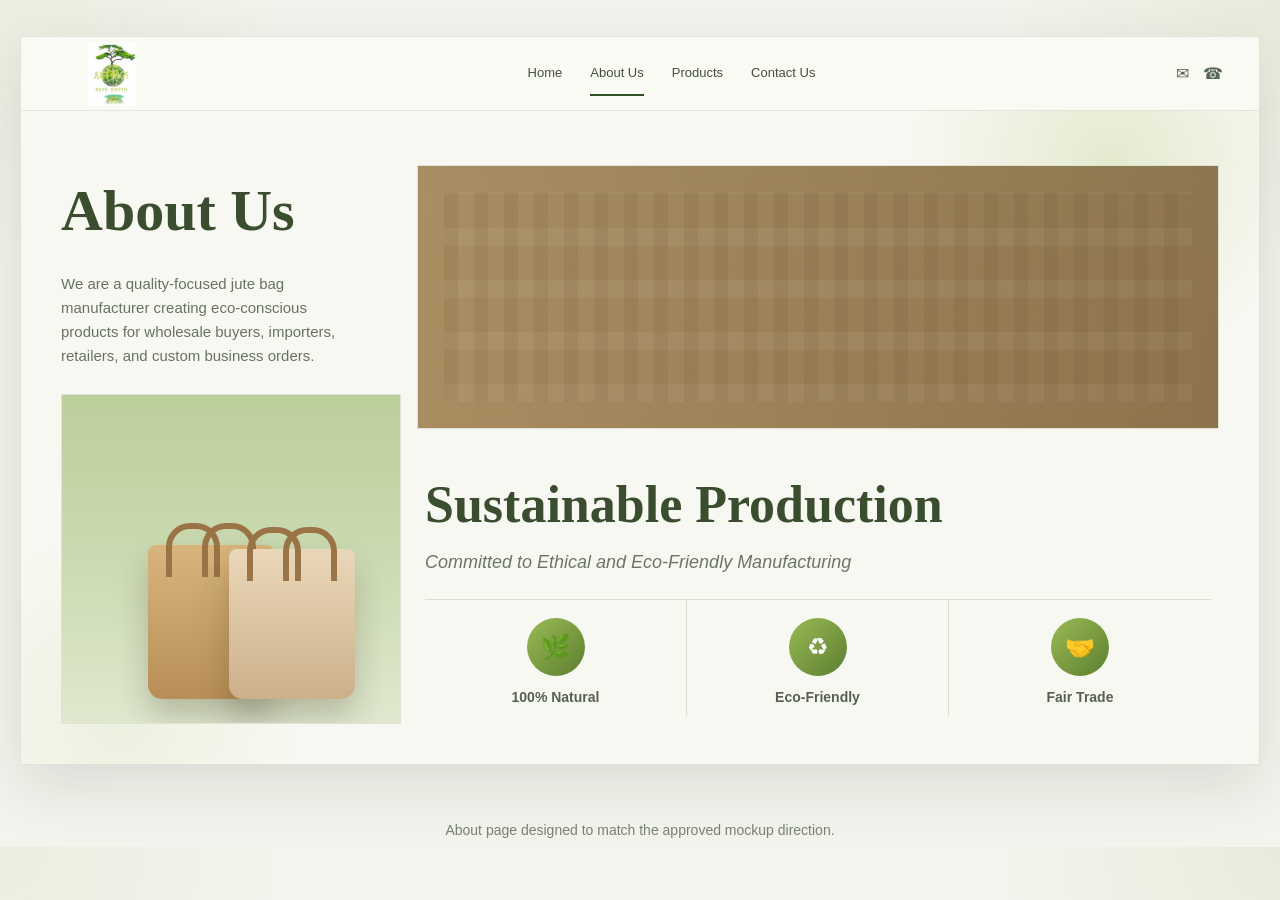
<file: about.html>
<!DOCTYPE html>
<html lang="en">
<head>
  <meta charset="UTF-8"><meta name="viewport" content="width=device-width, initial-scale=1.0">
  <title>Just Bags | About Us</title>
  <link rel="stylesheet" href="styles.css">
</head>
<body>
  <div class="page-shell">
    <header class="topbar">
      <div class="brandmark"><img src="logo.png" alt="Just Bags logo"></div>
      <nav class="nav">
        <a href="index.html">Home</a>
        <a class="active" href="about.html">About Us</a>
        <a href="products.html">Products</a>
        <a href="contact.html">Contact Us</a>
      </nav>
      <div class="iconrow"><span>✉</span><span>☎</span></div>
    </header>

    <section class="section-page">
      <div class="about-grid">
        <div class="about-left">
          <h1>About Us</h1>
          <p>We are a quality-focused jute bag manufacturer creating eco-conscious products for wholesale buyers, importers, retailers, and custom business orders.</p>
          <div class="bag-photo">
            <div class="bagcard"></div>
            <div class="bagcard second"></div>
          </div>
        </div>

        <div class="about-right">
          <div class="factory-image"></div>
          <div class="sustain">
            <h2>Sustainable Production</h2>
            <p>Committed to Ethical and Eco-Friendly Manufacturing</p>
            <div class="icons">
              <div class="iconbox">
                <div class="roundicon">🌿</div>
                <h4>100% Natural</h4>
              </div>
              <div class="iconbox">
                <div class="roundicon">♻</div>
                <h4>Eco-Friendly</h4>
              </div>
              <div class="iconbox">
                <div class="roundicon">🤝</div>
                <h4>Fair Trade</h4>
              </div>
            </div>
          </div>
        </div>
      </div>
    </section>
  </div>
  <div class="footer-note">About page designed to match the approved mockup direction.</div>
</body>
</html>
</file>
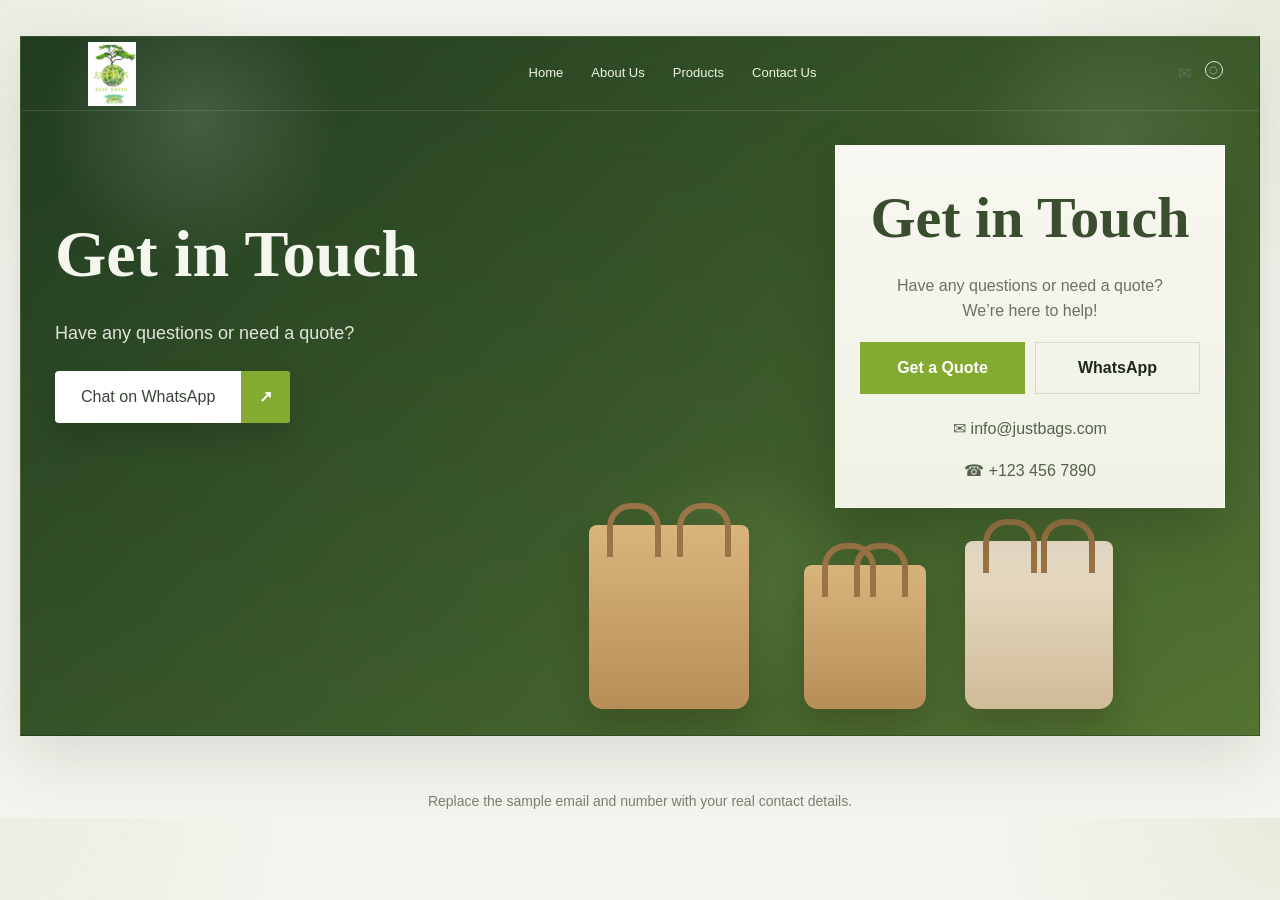
<file: contact.html>
<!DOCTYPE html>
<html lang="en">
<head>
  <meta charset="UTF-8"><meta name="viewport" content="width=device-width, initial-scale=1.0">
  <title>Just Bags | Contact Us</title>
  <link rel="stylesheet" href="styles.css">
</head>
<body>
  <div class="page-shell contact-page">
    <header class="topbar" style="background:transparent;color:#eff5e4;border-bottom-color:rgba(255,255,255,.12)">
      <div class="brandmark"><img src="logo.png" alt="Just Bags logo"></div>
      <nav class="nav" style="color:#eff5e4">
        <a href="index.html">Home</a>
        <a href="about.html">About Us</a>
        <a href="products.html">Products</a>
        <a class="active" href="contact.html">Contact Us</a>
      </nav>
      <div class="iconrow"><span>✉</span><span class="iconbubble" style="border-color:#dbe6ce;color:#eef4e4">◌</span></div>
    </header>

    <div class="contact-inner">
      <div class="contact-left">
        <h1>Get in Touch</h1>
        <p>Have any questions or need a quote?</p>
        <a class="whatsapp" href="#">
          <span>Chat on WhatsApp</span>
          <b>↗</b>
        </a>
      </div>

      <div class="contact-panel">
        <h2>Get in Touch</h2>
        <p class="sub">Have any questions or need a quote?<br>We’re here to help!</p>
        <div class="cta-row">
          <a class="cta-btn primary" href="#">Get a Quote</a>
          <a class="cta-btn" href="#">WhatsApp</a>
        </div>
        <div class="contact-info">
          <div class="info-line">✉ info@justbags.com</div>
          <div class="info-line">☎ +123 456 7890</div>
        </div>
      </div>
    </div>

    <div class="bags-bottom">
      <div class="bagcard"></div>
      <div class="bagcard second"></div>
      <div class="bagcard third"></div>
    </div>
  </div>
  <div class="footer-note">Replace the sample email and number with your real contact details.</div>
</body>
</html>
</file>
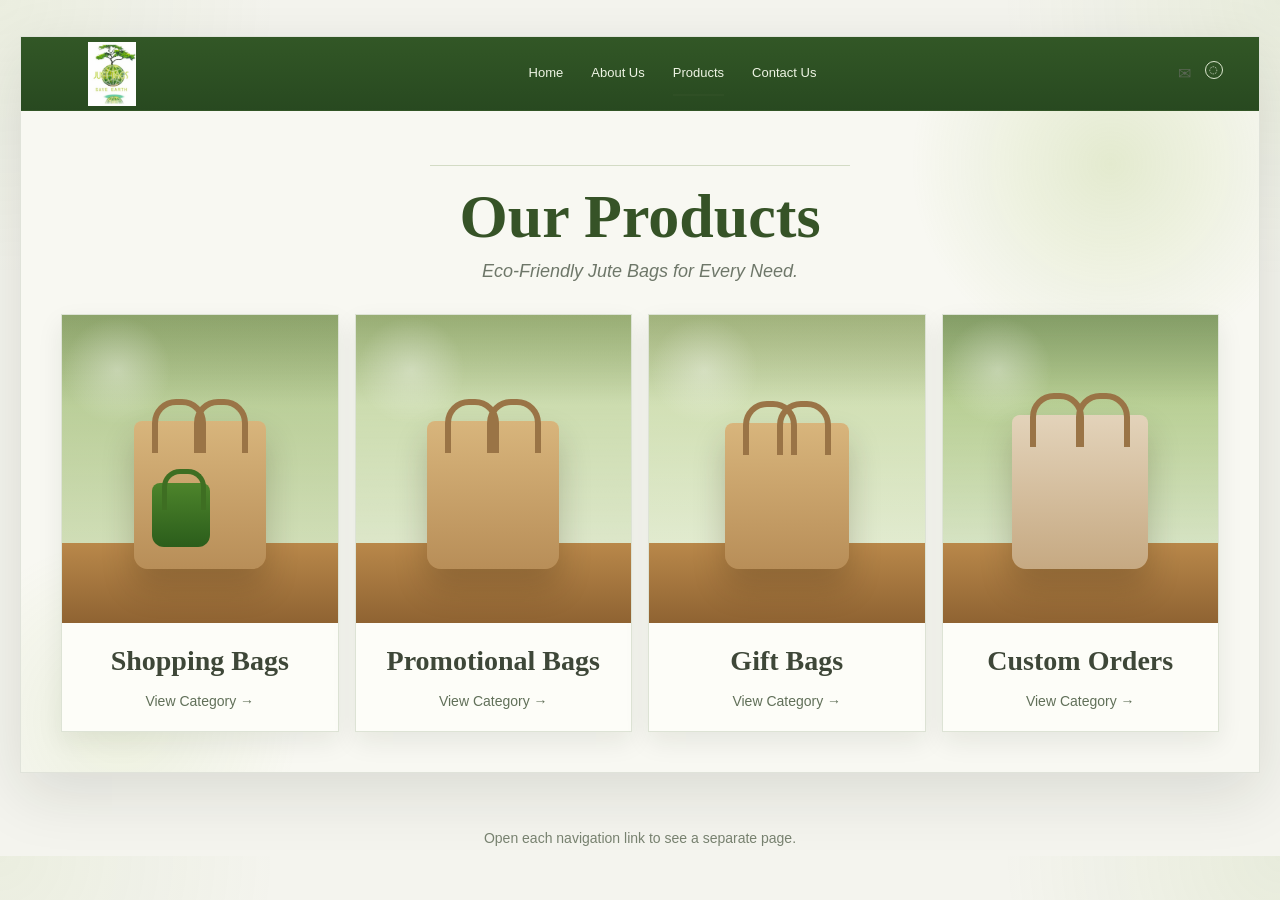
<file: products.html>
<!DOCTYPE html>
<html lang="en">
<head>
  <meta charset="UTF-8"><meta name="viewport" content="width=device-width, initial-scale=1.0">
  <title>Just Bags | Products</title>
  <link rel="stylesheet" href="styles.css">
</head>
<body>
  <div class="page-shell">
    <header class="topbar" style="background:linear-gradient(180deg,#325726,#284920);color:#eef4e4">
      <div class="brandmark"><img src="logo.png" alt="Just Bags logo"></div>
      <nav class="nav" style="color:#eef4e4">
        <a href="index.html">Home</a>
        <a href="about.html">About Us</a>
        <a class="active" href="products.html">Products</a>
        <a href="contact.html">Contact Us</a>
      </nav>
      <div class="iconrow"><span>✉</span><span class="iconbubble" style="border-color:#dbe6ce;color:#eef4e4">◌</span></div>
    </header>

    <section class="section-page">
      <div class="centerhead">
        <div class="divider"></div>
        <h1>Our Products</h1>
        <p>Eco-Friendly Jute Bags for Every Need.</p>
      </div>
      <div class="product-grid">
        <article class="product-card">
          <div class="product-image">
            <div class="table"></div>
            <div class="bagcard"><div class="bag-green"></div></div>
          </div>
          <div class="product-copy">
            <h3>Shopping Bags</h3>
            <a href="contact.html">View Category →</a>
          </div>
        </article>

        <article class="product-card">
          <div class="product-image" style="background:linear-gradient(180deg, rgba(255,255,255,.26), rgba(255,255,255,.06)),linear-gradient(180deg, #8ca956 0%, #bfd39a 28%, #e6edd9 100%);">
            <div class="table"></div>
            <div class="bagcard"></div>
          </div>
          <div class="product-copy">
            <h3>Promotional Bags</h3>
            <a href="contact.html">View Category →</a>
          </div>
        </article>

        <article class="product-card">
          <div class="product-image" style="background:linear-gradient(180deg, rgba(255,255,255,.26), rgba(255,255,255,.06)),linear-gradient(180deg, #9ab163 0%, #c6d8a2 28%, #ebf1df 100%);">
            <div class="table"></div>
            <div class="bagcard" style="width:124px;height:146px"></div>
          </div>
          <div class="product-copy">
            <h3>Gift Bags</h3>
            <a href="contact.html">View Category →</a>
          </div>
        </article>

        <article class="product-card">
          <div class="product-image" style="background:linear-gradient(180deg, rgba(255,255,255,.26), rgba(255,255,255,.06)),linear-gradient(180deg, #6d9041 0%, #a7c37a 28%, #e8efe0 100%);">
            <div class="table"></div>
            <div class="bagcard" style="width:136px;height:154px;background:linear-gradient(180deg,#e3d3ba,#c6a982)"></div>
          </div>
          <div class="product-copy">
            <h3>Custom Orders</h3>
            <a href="contact.html">View Category →</a>
          </div>
        </article>
      </div>
    </section>
  </div>
  <div class="footer-note">Open each navigation link to see a separate page.</div>
</body>
</html>
</file>
<file: styles.css>
:root{
  --bg:#f4f4ee;--paper:#f8f8f2;--card:#ffffff;--text:#1f281e;--muted:#697365;--line:rgba(55,76,47,.12);
  --green:#85ad31;--green-2:#6f9821;--green-deep:#2f4f25;--shadow:0 20px 60px rgba(24,36,20,.12);--container:1280px;
}
*{box-sizing:border-box} html{scroll-behavior:smooth}
body{margin:0;color:var(--text);background:radial-gradient(circle at top right, rgba(123,162,55,.10), transparent 18%),radial-gradient(circle at top left, rgba(123,162,55,.08), transparent 18%),var(--bg);font-family:Inter,Arial,Helvetica,sans-serif;line-height:1.6}
h1,h2,h3,h4,p{margin:0} a{text-decoration:none;color:inherit} img{display:block;max-width:100%}
.container{width:min(var(--container), calc(100% - 40px));margin:0 auto}
.page-shell{margin:36px auto;width:min(var(--container), calc(100% - 40px));background:var(--paper);border:1px solid var(--line);box-shadow:var(--shadow);overflow:hidden}
.topbar{height:74px;display:flex;align-items:center;justify-content:space-between;padding:0 36px;background:rgba(250,250,245,.95);border-bottom:1px solid var(--line)}
.brandmark{display:flex;align-items:center;gap:18px}.brandmark img{width:110px;height:64px;object-fit:contain}
.nav{display:flex;gap:28px;align-items:center;font-size:13px;color:#43503d}
.nav a{padding:4px 0;position:relative}
.nav a.active::after,.nav a:hover::after{content:"";position:absolute;left:0;bottom:-8px;width:100%;height:2px;background:var(--green-deep)}
.iconrow{display:flex;gap:14px;color:#596653}
.iconbubble{width:18px;height:18px;border:1px solid #7d8976;border-radius:50%;display:inline-flex;align-items:center;justify-content:center;font-size:10px}

/* Home */
.home-shell{position:relative;width:min(1460px, calc(100% - 24px))}
.home-topbar{position:relative;z-index:3;background:rgba(248,247,241,.92)}
.home-hero{position:relative;min-height:760px;background:linear-gradient(90deg, rgba(28,43,20,.58) 0%, rgba(28,43,20,.18) 34%, rgba(28,43,20,0) 60%),linear-gradient(180deg, rgba(255,255,255,.10), rgba(255,255,255,.06)),url("hero-bg.png") center/cover no-repeat;overflow:hidden}
.home-hero::after{content:"";position:absolute;inset:0;background:linear-gradient(180deg, rgba(0,0,0,.02), rgba(0,0,0,.05));pointer-events:none}
.home-content{position:relative;z-index:2;padding:30px 58px 42px;display:flex;flex-direction:column;align-items:flex-start;min-height:760px}
.hero-logo{width:260px;margin-top:8px;filter:drop-shadow(0 8px 24px rgba(0,0,0,.08))}
.brand-word{margin-top:8px;font-family:"Cormorant Garamond", Georgia, "Times New Roman", serif;font-size:58px;letter-spacing:.05em;font-weight:500;color:#6d8b2b;line-height:1}
.hero-copy{margin-top:58px;max-width:660px;color:#fff}
.hero-copy h1{font-family:"Cormorant Garamond", Georgia, "Times New Roman", serif;font-size:76px;line-height:.95;letter-spacing:-.03em;font-weight:500;text-shadow:0 2px 12px rgba(0,0,0,.15)}
.hero-copy .sub{margin-top:18px;max-width:720px;font-size:18px;color:rgba(255,255,255,.90);text-shadow:0 2px 10px rgba(0,0,0,.18)}
.actions{display:flex;gap:14px;margin-top:24px}
.btn{display:inline-flex;align-items:center;justify-content:center;border-radius:4px;padding:14px 30px;font-size:15px;font-weight:600;border:1px solid transparent;transition:.2s ease;box-shadow:0 10px 26px rgba(0,0,0,.08)}
.btn-primary{background:var(--green-2);color:white}.btn-secondary{background:#f1efe7;color:#2a3328;border-color:#d8ddcd}.btn:hover{transform:translateY(-1px)}
.hero-bags{position:absolute;right:28px;bottom:10px;width:min(650px, 47vw);z-index:2;filter:drop-shadow(0 28px 20px rgba(32,24,10,.25))}
.hero-bag-white{position:absolute;right:24px;bottom:30px;width:min(240px, 18vw);z-index:3;filter:drop-shadow(0 20px 18px rgba(32,24,10,.22))}
.bag-shadow{position:absolute;right:55px;bottom:24px;width:540px;height:56px;background:radial-gradient(ellipse at center, rgba(41,25,9,.26), rgba(41,25,9,.06) 58%, transparent 74%);z-index:1;transform:rotate(-2deg)}
.footer-note{padding:18px 0 6px;text-align:center;color:#77816f;font-size:14px}

/* Inner pages */
.section-page{padding:54px 40px 40px;background:radial-gradient(circle at 88% 8%, rgba(135,173,49,.18), transparent 16%),radial-gradient(circle at 8% 92%, rgba(135,173,49,.10), transparent 14%),var(--paper)}
.centerhead{text-align:center;margin-bottom:28px}
.centerhead h1,.centerhead h2{font-family:"Cormorant Garamond", Georgia, "Times New Roman", serif;font-size:62px;line-height:1.05;color:#365327}
.centerhead p{margin-top:8px;font-size:18px;color:#6e7769;font-style:italic}
.divider{width:420px;max-width:100%;height:1px;background:#d3dbc5;margin:0 auto 18px}
.product-grid{display:grid;grid-template-columns:repeat(4,1fr);gap:16px}
.product-card{background:#fdfdf8;border:1px solid #dde3d5;box-shadow:0 10px 24px rgba(22,34,17,.08)}
.product-image{height:308px;position:relative;background:linear-gradient(180deg, rgba(255,255,255,.26), rgba(255,255,255,.06)),linear-gradient(180deg, #7b9a48 0%, #a9c27f 28%, #dde7c8 100%);overflow:hidden}
.product-image::before{content:"";position:absolute;inset:0;background:radial-gradient(circle at 20% 18%, rgba(255,255,255,.35), transparent 16%),linear-gradient(180deg, rgba(25,45,19,.12), rgba(25,45,19,0) 30%)}
.table{position:absolute;left:0;right:0;bottom:0;height:80px;background:linear-gradient(180deg,#b9884a,#8f6332)}
.bagcard{position:absolute;left:50%;bottom:54px;transform:translateX(-50%);width:132px;height:148px;border-radius:8px 8px 14px 14px;background:linear-gradient(180deg,#d8b57c,#b88e58);box-shadow:0 18px 32px rgba(43,26,10,.22)}
.bagcard::before,.bagcard::after{content:"";position:absolute;top:-22px;width:42px;height:48px;border:6px solid #9a7446;border-bottom:none;border-radius:24px 24px 0 0}
.bagcard::before{left:18px}.bagcard::after{right:18px}
.bag-green{position:absolute;left:18px;bottom:22px;width:58px;height:64px;border-radius:8px 8px 12px 12px;background:linear-gradient(180deg,#4d842b,#2b5d1b)}
.bag-green::before{content:"";position:absolute;left:10px;top:-14px;width:34px;height:36px;border:5px solid #3e6e22;border-bottom:none;border-radius:18px 18px 0 0}
.product-copy{padding:16px 14px 18px;text-align:center}
.product-copy h3{font-family:"Cormorant Garamond", Georgia, "Times New Roman", serif;font-size:28px;color:#3e4738}
.product-copy a{display:inline-block;margin-top:6px;font-size:14px;color:#617059}
.about-grid{display:grid;grid-template-columns:340px 1fr;gap:16px;align-items:start}
.about-left h1,.about-right h2,.contact-left h1,.contact-panel h2{font-family:"Cormorant Garamond", Georgia, "Times New Roman", serif;color:#3a4d2e}
.about-left h1{font-size:58px;margin-bottom:14px}
.about-left p{font-size:15px;color:#687264;max-width:280px}
.bag-photo{margin-top:26px;height:330px;border:1px solid #dde3d5;background:linear-gradient(180deg, rgba(255,255,255,.22), rgba(255,255,255,.04)),linear-gradient(180deg,#a9c27f 0%, #dfe8ce 100%);position:relative;overflow:hidden}
.bag-photo .bagcard{width:126px;height:154px;left:44%;bottom:24px}
.bag-photo .bagcard.second{left:68%;height:150px;background:linear-gradient(180deg,#ead7b9,#ccb08a)}
.about-right{display:grid;grid-template-rows:264px auto;gap:16px}
.factory-image{border:1px solid #dde3d5;background:linear-gradient(180deg, rgba(45,59,28,.10), rgba(45,59,28,.02)),linear-gradient(135deg,#b6986a,#8f734c);position:relative}
.factory-image::before{content:"";position:absolute;inset:26px;background:repeating-linear-gradient(90deg, rgba(86,61,34,.16), rgba(86,61,34,.16) 14px, transparent 14px, transparent 30px),repeating-linear-gradient(0deg, rgba(255,255,255,.10), rgba(255,255,255,.10) 18px, transparent 18px, transparent 52px);opacity:.55}
.sustain{padding:18px 8px 0}
.sustain h2{font-size:52px}
.sustain p{margin-top:2px;color:#6c7568;font-style:italic;font-size:18px}
.icons{display:grid;grid-template-columns:repeat(3,1fr);gap:0;margin-top:22px;border-top:1px solid #d8dece}
.iconbox{padding:18px 14px 8px;text-align:center;border-right:1px solid #d8dece}
.iconbox:last-child{border-right:none}
.roundicon{width:58px;height:58px;border-radius:50%;margin:0 auto 10px;background:linear-gradient(135deg,#99ba54,#5d7f30);display:flex;align-items:center;justify-content:center;color:white;font-size:24px}
.iconbox h4{font-size:14px;color:#566151}
.contact-page{position:relative;min-height:700px;background:linear-gradient(180deg, rgba(20,41,19,.22), rgba(20,41,19,.10)),linear-gradient(135deg,#244124,#5b7d36);overflow:hidden}
.contact-page::before{content:"";position:absolute;inset:0;background:radial-gradient(circle at 14% 12%, rgba(255,255,255,.14), transparent 12%),radial-gradient(circle at 88% 16%, rgba(255,255,255,.10), transparent 12%),radial-gradient(circle at 58% 78%, rgba(181,213,121,.14), transparent 14%)}
.contact-inner{position:relative;z-index:2;display:grid;grid-template-columns:1fr 390px;gap:24px;padding:34px 34px 26px}
.contact-left{padding-top:56px;color:#f5f7ef}
.contact-left h1{font-size:66px;color:#f5f7ef}
.contact-left p{margin-top:12px;font-size:18px;color:rgba(245,247,239,.9)}
.whatsapp{margin-top:24px;display:inline-flex;align-items:center;gap:0;background:white;color:#394236;border-radius:4px;overflow:hidden;box-shadow:0 16px 30px rgba(0,0,0,.14)}
.whatsapp span{padding:13px 26px;font-size:16px}.whatsapp b{background:#84aa31;color:white;padding:13px 18px}
.contact-panel{background:linear-gradient(180deg,#f8f7f1,#eff2e4);border:1px solid rgba(255,255,255,.44);padding:26px 24px 24px;box-shadow:0 22px 54px rgba(0,0,0,.18)}
.contact-panel h2{font-size:58px;text-align:center}
.contact-panel .sub{text-align:center;color:#687264;margin-top:8px}
.cta-row{display:grid;grid-template-columns:1fr 1fr;gap:10px;margin-top:18px}
.cta-btn{display:flex;align-items:center;justify-content:center;height:52px;font-size:16px;font-weight:600;border:1px solid #d3dac7}
.cta-btn.primary{background:#84aa31;color:white;border-color:#84aa31}
.contact-info{margin-top:22px;display:grid;gap:16px}
.info-line{display:flex;align-items:center;justify-content:center;gap:12px;color:#55614f}
.bags-bottom{position:absolute;right:46px;bottom:18px;left:40%;height:230px;z-index:1}
.bags-bottom .bagcard{width:160px;height:184px;bottom:8px;left:22%}
.bags-bottom .bagcard.second{left:50%;width:122px;height:144px}
.bags-bottom .bagcard.third{left:75%;width:148px;height:168px;background:linear-gradient(180deg,#ece0ca,#d0bb98)}
.bags-bottom .bagcard.second,.bags-bottom .bagcard.third{position:absolute}
@media (max-width:1100px){
  .product-grid{grid-template-columns:repeat(2,1fr)}
  .about-grid,.contact-inner{grid-template-columns:1fr}
  .bags-bottom{left:20px}
  .hero-copy h1{font-size:64px}
  .hero-logo{width:210px}
  .hero-bags{width:540px}
  .hero-bag-white{width:210px}
}
@media (max-width:760px){
  .topbar{padding:0 20px;height:auto;min-height:70px;flex-wrap:wrap;gap:10px}
  .nav{gap:16px;font-size:12px}
  .home-content{padding:20px 20px 24px;min-height:680px}
  .hero-copy{margin-top:28px}
  .hero-copy h1,.centerhead h1,.centerhead h2,.about-left h1,.sustain h2,.contact-left h1,.contact-panel h2{font-size:42px}
  .brand-word{font-size:38px}
  .hero-logo{width:170px}
  .home-hero{min-height:680px}
  .hero-bags{width:300px;right:10px}
  .hero-bag-white{width:140px;right:0}
  .bag-shadow{width:280px;right:10px}
  .page-shell{width:min(var(--container), calc(100% - 16px));margin:12px auto}
  .section-page{padding:28px 18px}
  .product-grid,.icons{grid-template-columns:1fr}
  .about-right{grid-template-rows:220px auto}
  .contact-inner{padding:22px 18px 20px}
}
</file>
